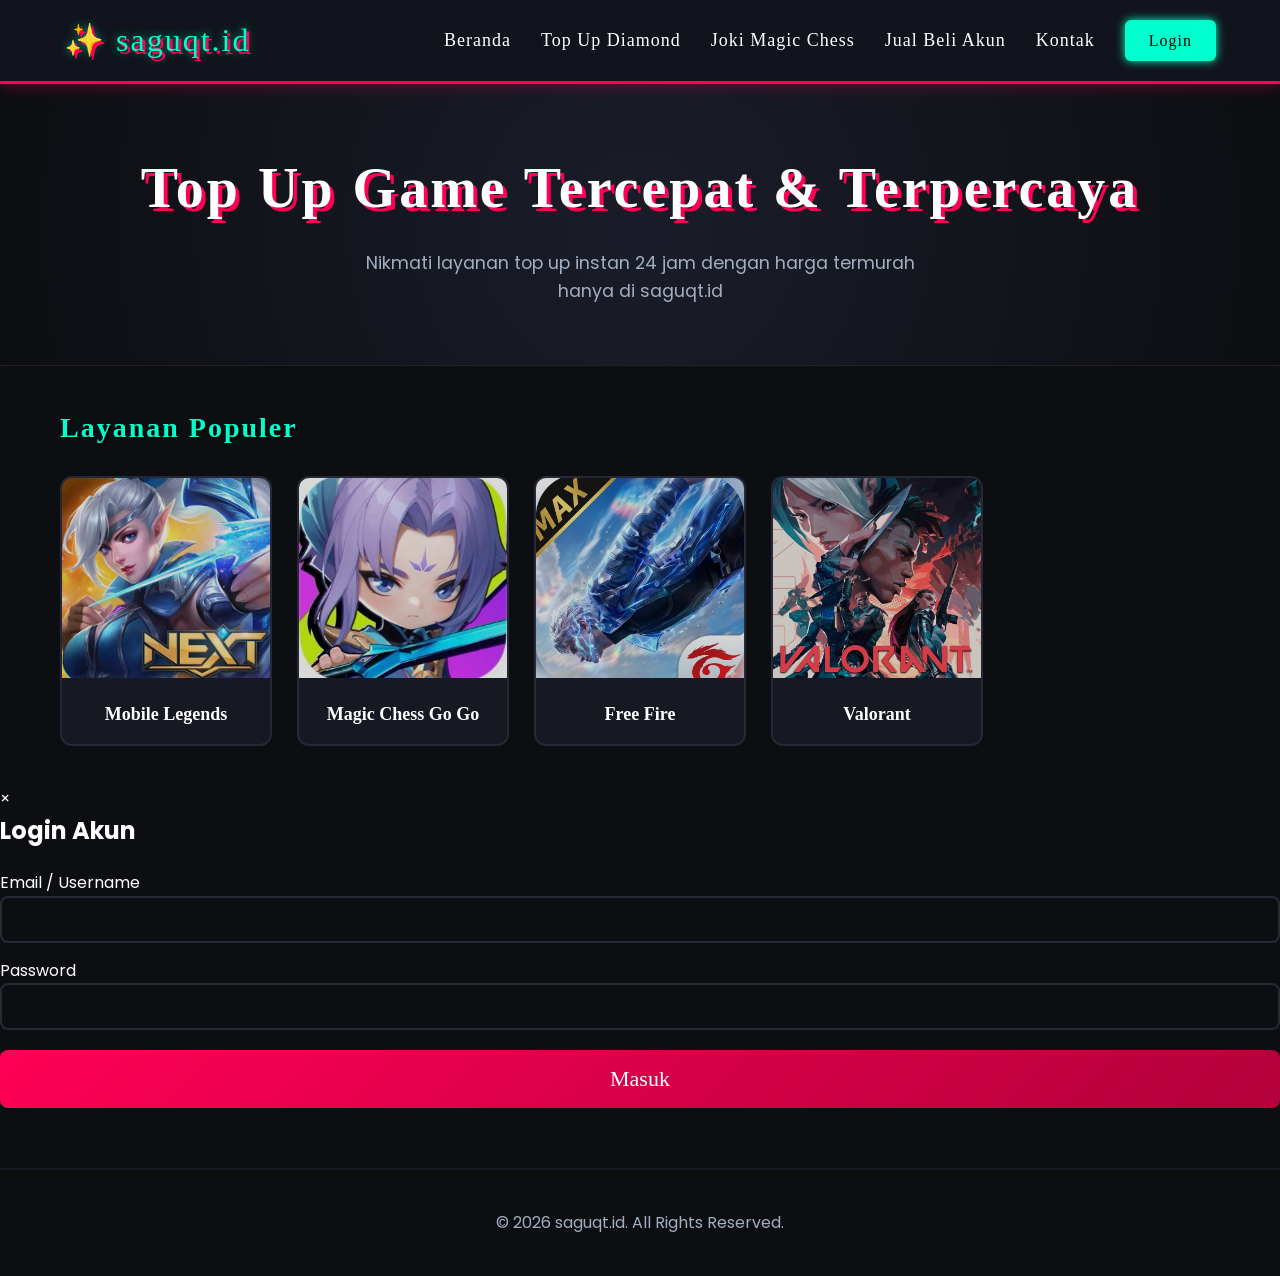
<file: index.html>
<!DOCTYPE html>
<html lang="id">
<head>
    <meta charset="UTF-8">
    <meta name="viewport" content="width=device-width, initial-scale=1.0">
    <title>saguqt.id | Top Up Game & Joki Terpercaya</title>
    <link rel="stylesheet" href="style.css">
</head>
<body>

    <nav>
        <div class="logo">
            <a href="index.html">✨ saguqt.id</a>
        </div>
        <ul class="nav-links">
            <li><a href="index.html">Beranda</a></li>
            <li><a href="topup.html">Top Up Diamond</a></li>
            <li><a href="joki.html">Joki Magic Chess</a></li>
            <li><a href="jb-akun.html">Jual Beli Akun</a></li>
            <li><a href="kontak.html">Kontak</a></li>
            <li><a href="#" class="btn-login" id="loginBtn">Login</a></li>
        </ul>
    </nav>

    <header class="hero">
        <h1>Top Up Game Tercepat & Terpercaya</h1>
        <p>Nikmati layanan top up instan 24 jam dengan harga termurah hanya di saguqt.id</p>
    </header>

    <main class="container">
        <h3 class="section-title">Layanan Populer</h3>
        <div class="grid-games">
            
            <a href="topup.html?game=mlbb" class="game-card">
                <img src="mlbb.jpg" alt="Mobile Legends">
                <h4>Mobile Legends</h4>
            </a>

            <a href="topup.html?game=mcgg" class="game-card">
                <img src="mcgg.jpg" alt="Magic Chess Go Go">
                <h4>Magic Chess Go Go</h4>
            </a>

            <a href="topup.html?game=ff" class="game-card">
                <img src="ff.jpg" alt="Free Fire">
                <h4>Free Fire</h4>
            </a>

            <a href="topup.html?game=valorant" class="game-card">
                <img src="Valorant.jpg" alt="Valorant">
                <h4>Valorant</h4>
            </a>
        </div>
    </main>

    <div class="modal" id="loginModal">
        <div class="modal-content">
            <span class="close-btn" id="closeModal">&times;</span>
            <h2 style="margin-bottom: 20px; color: var(--primary);">Login Akun</h2>
            <form id="formLogin">
                <div class="form-group" style="margin-bottom: 15px;">
                    <label>Email / Username</label>
                    <input type="text" required>
                </div>
                <div class="form-group" style="margin-bottom: 20px;">
                    <label>Password</label>
                    <input type="password" required>
                </div>
                <button type="submit" class="btn-order">Masuk</button>
            </form>
        </div>
    </div>

    <footer>
        <p>&copy; 2026 saguqt.id. All Rights Reserved.</p>
    </footer>

    <script src="script.js"></script>
</body>
</html>
</file>
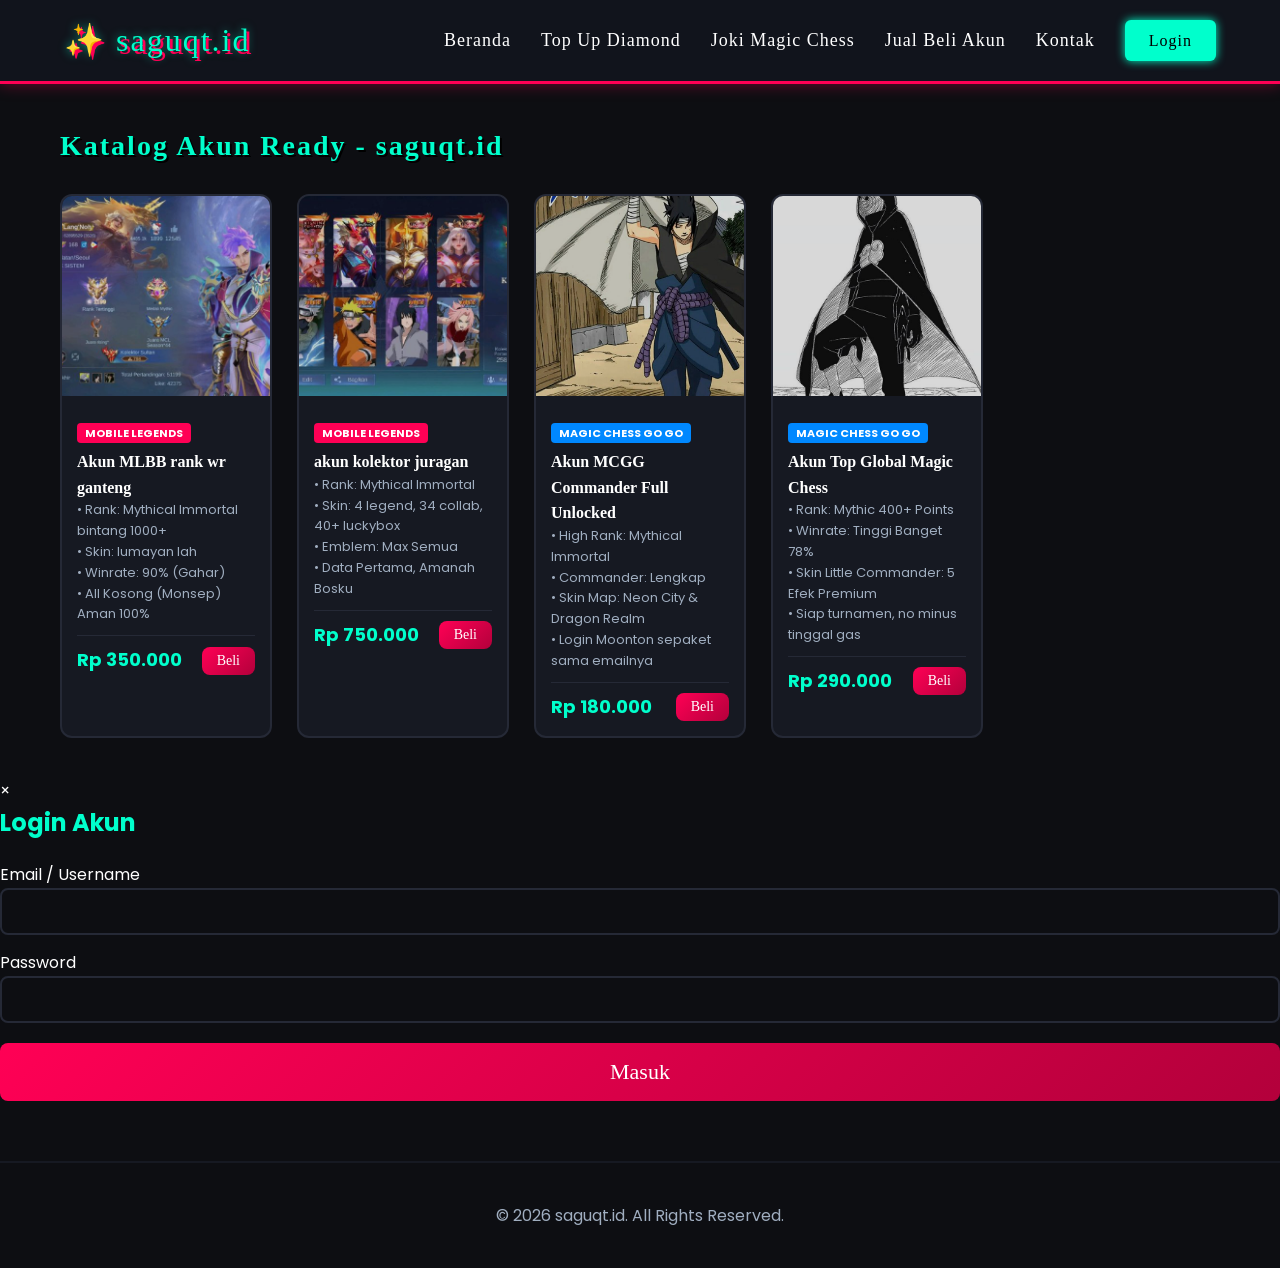
<file: jb-akun.html>
<!DOCTYPE html>
<html lang="id">
<head>
    <meta charset="UTF-8">
    <meta name="viewport" content="width=device-width, initial-scale=1.0">
    <title>Jual Beli Akun | saguqt.id</title>
    <link rel="stylesheet" href="style.css">
</head>
<body>

    <nav>
        <div class="logo">
            <a href="index.html">✨ saguqt.id</a>
        </div>
        <ul class="nav-links">
            <li><a href="index.html">Beranda</a></li>
            <li><a href="topup.html?game=mlbb">Top Up Diamond</a></li>
            <li><a href="joki.html">Joki Magic Chess</a></li>
            <li><a href="jb-akun.html">Jual Beli Akun</a></li>
            <li><a href="kontak.html">Kontak</a></li>
            <li><a href="#" class="btn-login" id="loginBtn">Login</a></li>
        </ul>
    </nav>

    <main class="container" style="margin-top: 40px;">
        <h3 class="section-title">Katalog Akun Ready - saguqt.id</h3>
        
        <div class="grid-games">
            
            <div class="game-card" style="text-align: left;">
                <img src="rank-wr-ganteng.jpg" alt="Akun MLBB Premium">
                <div style="padding: 15px;">
                    <span style="background: var(--secondary-neon); color: #fff; padding: 2px 8px; font-size: 11px; border-radius: 4px; font-weight: bold;">MOBILE LEGENDS</span>
                    <h4 style="padding: 5px 0 0 0; font-size: 16px;">Akun MLBB rank wr ganteng</h4>
                    <p style="font-size: 13px; color: var(--text-muted); margin-bottom: 10px;">
                        • Rank: Mythical Immortal bintang 1000+<br>
                        • Skin: lumayan lah<br>
                        • Winrate: 90% (Gahar)<br>
                        • All Kosong (Monsep) Aman 100%
                    </p>
                    <div style="display: flex; justify-content: space-between; align-items: center; border-top: 1px solid #252936; padding-top: 10px;">
                        <span style="color: var(--primary-neon); font-weight: bold; font-size: 18px;">Rp 350.000</span>
                        <button class="btn-order" style="width: auto; padding: 6px 15px; margin-top: 0; font-size: 14px;" onclick="buyAccount('MLBB Premium #01', 'Rp 350.000')">Beli</button>
                    </div>
                </div>
            </div>

            <div class="game-card" style="text-align: left;">
                <img src="akunmlsultan.jpg" alt="Akun MLBB Collector">
                <div style="padding: 15px;">
                    <span style="background: var(--secondary-neon); color: #fff; padding: 2px 8px; font-size: 11px; border-radius: 4px; font-weight: bold;">MOBILE LEGENDS</span>
                    <h4 style="padding: 5px 0 0 0; font-size: 16px;">akun kolektor juragan</h4>
                    <p style="font-size: 13px; color: var(--text-muted); margin-bottom: 10px;">
                        • Rank: Mythical Immortal<br>
                        • Skin: 4 legend, 34 collab, 40+ luckybox<br>
                        • Emblem: Max Semua<br>
                        • Data Pertama, Amanah Bosku
                    </p>
                    <div style="display: flex; justify-content: space-between; align-items: center; border-top: 1px solid #252936; padding-top: 10px;">
                        <span style="color: var(--primary-neon); font-weight: bold; font-size: 18px;">Rp 750.000</span>
                        <button class="btn-order" style="width: auto; padding: 6px 15px; margin-top: 0; font-size: 14px;" onclick="buyAccount('MLBB Collector #02', 'Rp 750.000')">Beli</button>
                    </div>
                </div>
            </div>

            <div class="game-card" style="text-align: left;">
                <img src="sasuke.jpg" alt="Akun MCGG">
                <div style="padding: 15px;">
                    <span style="background: #0088ff; color: #fff; padding: 2px 8px; font-size: 11px; border-radius: 4px; font-weight: bold;">MAGIC CHESS GO GO</span>
                    <h4 style="padding: 5px 0 0 0; font-size: 16px;">Akun MCGG Commander Full Unlocked</h4>
                    <p style="font-size: 13px; color: var(--text-muted); margin-bottom: 10px;">
                        • High Rank: Mythical Immortal<br>
                        • Commander: Lengkap <br>
                        • Skin Map: Neon City & Dragon Realm<br>
                        • Login Moonton sepaket sama emailnya
                    </p>
                    <div style="display: flex; justify-content: space-between; align-items: center; border-top: 1px solid #252936; padding-top: 10px;">
                        <span style="color: var(--primary-neon); font-weight: bold; font-size: 18px;">Rp 180.000</span>
                        <button class="btn-order" style="width: auto; padding: 6px 15px; margin-top: 0; font-size: 14px;" onclick="buyAccount('MCGG Legend #03', 'Rp 180.000')">Beli</button>
                    </div>
                </div>
            </div>

            <div class="game-card" style="text-align: left;">
                <img src="obito.jpg" alt="Akun MCGG Sultan">
                <div style="padding: 15px;">
                    <span style="background: #0088ff; color: #fff; padding: 2px 8px; font-size: 11px; border-radius: 4px; font-weight: bold;">MAGIC CHESS GO GO</span>
                    <h4 style="padding: 5px 0 0 0; font-size: 16px;">Akun Top Global Magic Chess</h4>
                    <p style="font-size: 13px; color: var(--text-muted); margin-bottom: 10px;">
                        • Rank: Mythic 400+ Points<br>
                        • Winrate: Tinggi Banget 78%<br>
                        • Skin Little Commander: 5 Efek Premium<br>
                        • Siap turnamen, no minus tinggal gas
                    </p>
                    <div style="display: flex; justify-content: space-between; align-items: center; border-top: 1px solid #252936; padding-top: 10px;">
                        <span style="color: var(--primary-neon); font-weight: bold; font-size: 18px;">Rp 290.000</span>
                        <button class="btn-order" style="width: auto; padding: 6px 15px; margin-top: 0; font-size: 14px;" onclick="buyAccount('MCGG Mythic #04', 'Rp 290.000')">Beli</button>
                    </div>
                </div>
            </div>

        </div>
    </main>

    <div class="modal" id="loginModal">
        <div class="modal-content">
            <span class="close-btn" id="closeModal">&times;</span>
            <h2 style="margin-bottom: 20px; color: var(--primary-neon);">Login Akun</h2>
            <form id="formLogin">
                <div class="form-group" style="margin-bottom: 15px;">
                    <label>Email / Username</label>
                    <input type="text" required>
                </div>
                <div class="form-group" style="margin-bottom: 20px;">
                    <label>Password</label>
                    <input type="password" required>
                </div>
                <button type="submit" class="btn-order">Masuk</button>
            </form>
        </div>
    </div>

    <footer>
        <p>&copy; 2026 saguqt.id. All Rights Reserved.</p>
    </footer>

    <script src="script.js"></script>
</body>
</html>
</file>
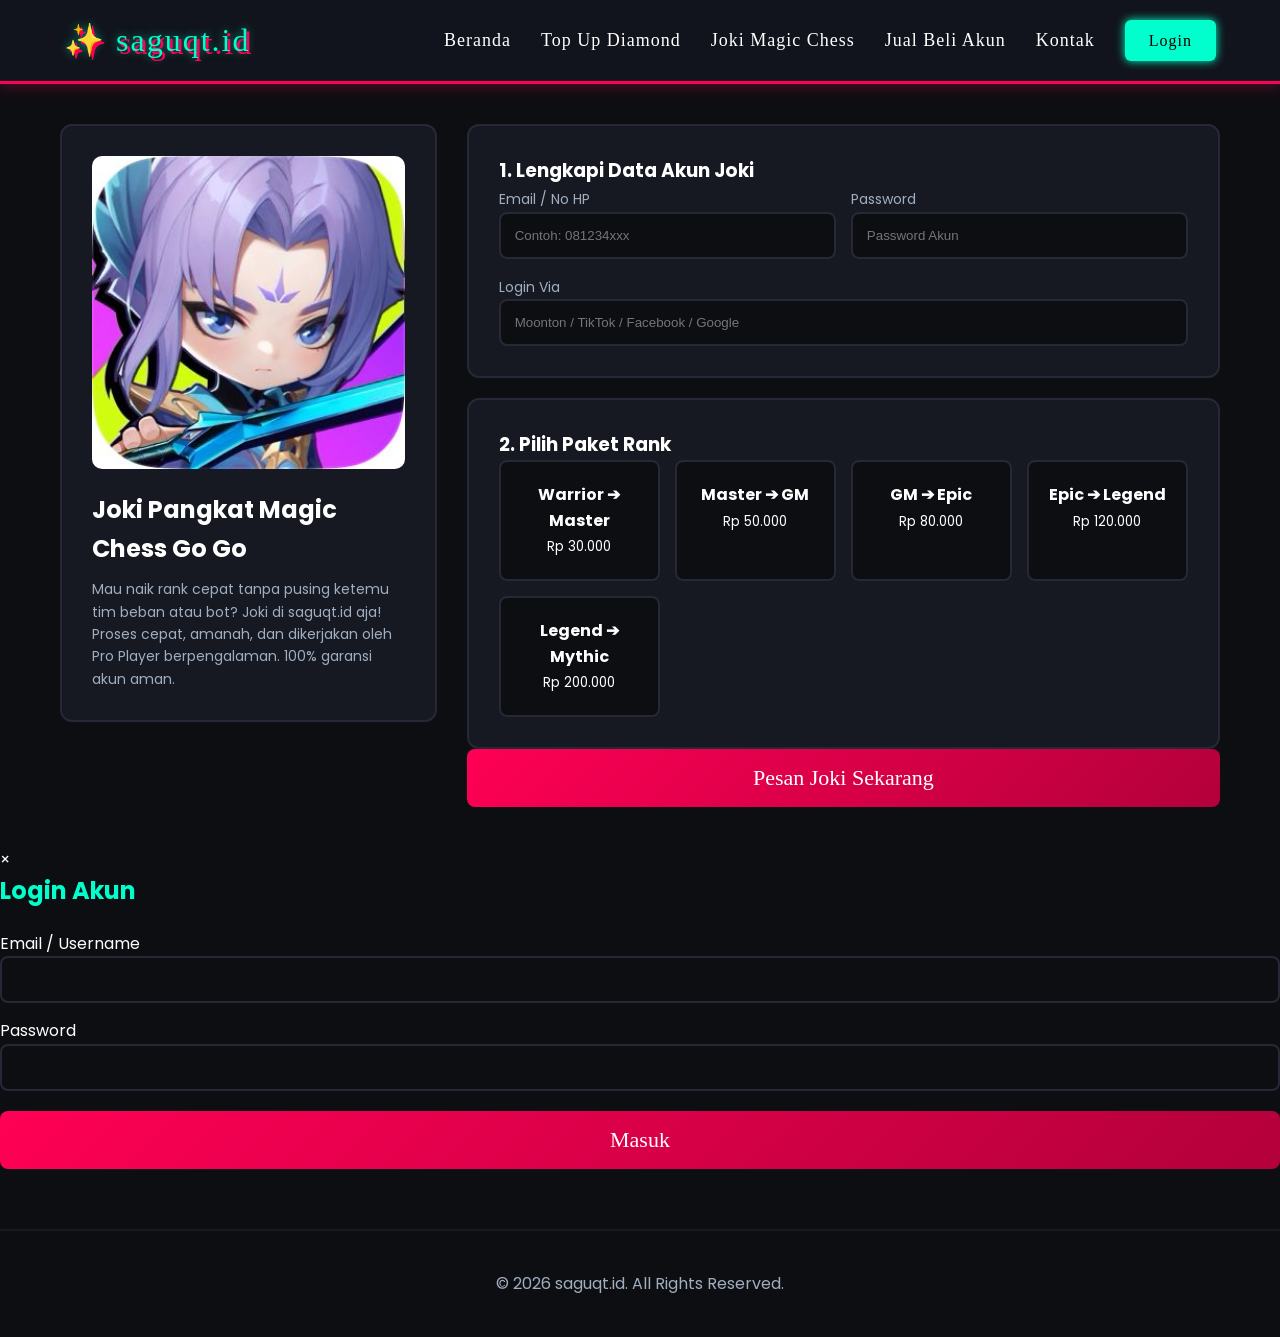
<file: joki.html>
<!DOCTYPE html>
<html lang="id">
<head>
    <meta charset="UTF-8">
    <meta name="viewport" content="width=device-width, initial-scale=1.0">
    <title>Joki Magic Chess Go Go | saguqt.id</title>
    <link rel="stylesheet" href="style.css">
</head>
<body>

    <nav>
        <div class="logo">
            <a href="index.html">✨ saguqt.id</a>
        </div>
        <ul class="nav-links">
            <li><a href="index.html">Beranda</a></li>
            <li><a href="topup.html?game=mlbb">Top Up Diamond</a></li>
            <li><a href="joki.html">Joki Magic Chess</a></li>
            <li><a href="jb-akun.html">Jual Beli Akun</a></li>
            <li><a href="kontak.html">Kontak</a></li>
            <li><a href="#" class="btn-login" id="loginBtn">Login</a></li>
        </ul>
    </nav>

    <main class="container" style="margin-top: 40px;">
        <div class="topup-container">
            
            <div class="left-column">
                <div class="panel">
                    <img src="mcgg.jpg" alt="Joki MCGG" style="width:100%; border-radius:10px; margin-bottom:15px;">
                    <h2>Joki Pangkat Magic Chess Go Go</h2>
                    <p style="font-size: 14px; color: var(--text-muted); margin-top: 10px;">
                        Mau naik rank cepat tanpa pusing ketemu tim beban atau bot? Joki di saguqt.id aja! Proses cepat, amanah, dan dikerjakan oleh Pro Player berpengalaman. 100% garansi akun aman.
                    </p>
                </div>
            </div>

            <div class="right-column">
                
                <div class="panel" style="margin-bottom: 20px;">
                    <h3>1. Lengkapi Data Akun Joki</h3>
                    <div class="form-group" style="display: grid; grid-template-columns: 1fr 1fr; gap: 15px; margin-bottom: 15px;">
                        <div>
                            <label style="font-size: 14px; color: var(--text-muted);">Email / No HP</label>
                            <input type="text" id="jokiEmail" placeholder="Contoh: 081234xxx" required>
                        </div>
                        <div>
                            <label style="font-size: 14px; color: var(--text-muted);">Password</label>
                            <input type="password" id="jokiPassword" placeholder="Password Akun" required>
                        </div>
                    </div>
                    <div class="form-group">
                        <label style="font-size: 14px; color: var(--text-muted);">Login Via</label>
                        <input type="text" id="jokiLoginVia" placeholder="Moonton / TikTok / Facebook / Google" required>
                    </div>
                </div>

                <div class="panel">
                    <h3>2. Pilih Paket Rank</h3>
                    <div class="grid-nominal">
                        <div class="nominal-item" onclick="selectNominal(this, 'Joki Warrior ke Master', 'Rp 30.000')">
                            <strong>Warrior ➔ Master</strong><br>
                            <small>Rp 30.000</small>
                        </div>
                        <div class="nominal-item" onclick="selectNominal(this, 'Joki Master ke Grandmaster', 'Rp 50.000')">
                            <strong>Master ➔ GM</strong><br>
                            <small>Rp 50.000</small>
                        </div>
                        <div class="nominal-item" onclick="selectNominal(this, 'Joki Grandmaster ke Epic', 'Rp 80.000')">
                            <strong>GM ➔ Epic</strong><br>
                            <small>Rp 80.000</small>
                        </div>
                        <div class="nominal-item" onclick="selectNominal(this, 'Joki Epic ke Legend', 'Rp 120.000')">
                            <strong>Epic ➔ Legend</strong><br>
                            <small>Rp 120.000</small>
                        </div>
                        <div class="nominal-item" onclick="selectNominal(this, 'Joki Legend ke Mythic', 'Rp 200.000')">
                            <strong>Legend ➔ Mythic</strong><br>
                            <small>Rp 200.000</small>
                        </div>
                    </div>
                </div>

                <button class="btn-order" onclick="processJokiOrder()">Pesan Joki Sekarang</button>

            </div>
        </div>
    </main>

    <div class="modal" id="loginModal">
        <div class="modal-content">
            <span class="close-btn" id="closeModal">&times;</span>
            <h2 style="margin-bottom: 20px; color: var(--primary-neon);">Login Akun</h2>
            <form id="formLogin">
                <div class="form-group" style="margin-bottom: 15px;">
                    <label>Email / Username</label>
                    <input type="text" required>
                </div>
                <div class="form-group" style="margin-bottom: 20px;">
                    <label>Password</label>
                    <input type="password" required>
                </div>
                <button type="submit" class="btn-order">Masuk</button>
            </form>
        </div>
    </div>

    <footer>
        <p>&copy; 2026 saguqt.id. All Rights Reserved.</p>
    </footer>

    <script src="script.js"></script>
</body>
</html>
</file>
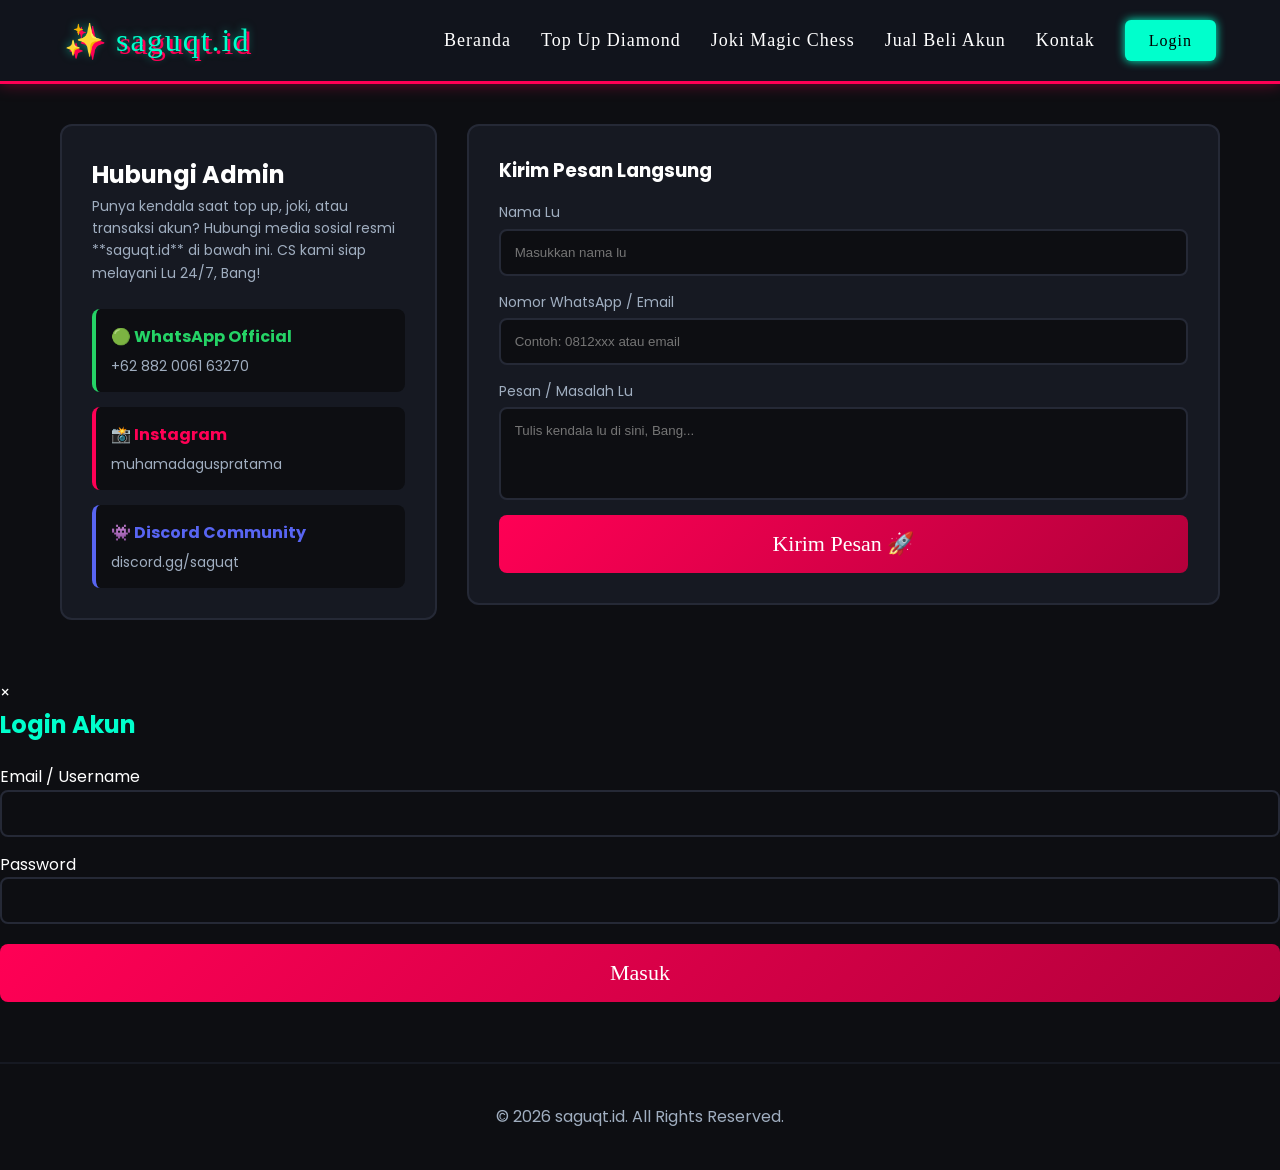
<file: kontak.html>
<!DOCTYPE html>
<html lang="id">
<head>
    <meta charset="UTF-8">
    <meta name="viewport" content="width=device-width, initial-scale=1.0">
    <title>Kontak Kami | saguqt.id</title>
    <link rel="stylesheet" href="style.css">
</head>
<body>

    <!-- NAVBAR -->
    <nav>
        <div class="logo">
            <a href="index.html">✨ saguqt.id</a>
        </div>
        <ul class="nav-links">
            <li><a href="index.html">Beranda</a></li>
            <li><a href="topup.html?game=mlbb">Top Up Diamond</a></li>
            <li><a href="joki.html">Joki Magic Chess</a></li>
            <li><a href="jb-akun.html">Jual Beli Akun</a></li>
            <li><a href="kontak.html">Kontak</a></li>
            <li><a href="#" class="btn-login" id="loginBtn">Login</a></li>
        </ul>
    </nav>

    <!-- MAIN CONTENT -->
    <main class="container" style="margin-top: 40px;">
        <div class="topup-container">
            
            <!-- Kiri: Info Sosial Media Admin -->
            <div class="left-column">
                <div class="panel" style="margin-bottom: 20px;">
                    <h2>Hubungi Admin</h2>
                    <p style="font-size: 14px; color: var(--text-muted); margin-bottom: 25px;">
                        Punya kendala saat top up, joki, atau transaksi akun? Hubungi media sosial resmi **saguqt.id** di bawah ini. CS kami siap melayani Lu 24/7, Bang!
                    </p>
                    
                    <!-- SOSMED LIST -->
                    <div style="display: flex; flex-direction: column; gap: 15px;">
                        <div style="background: #0d0e12; padding: 15px; border-radius: 8px; border-left: 4px solid #25d366;">
                            <strong style="color: #25d366;">🟢 WhatsApp Official</strong>
                            <p style="font-size: 14px; color: var(--text-muted); margin-top: 5px;">+62 882 0061 63270</p>
                        </div>
                        <div style="background: #0d0e12; padding: 15px; border-radius: 8px; border-left: 4px solid var(--secondary-neon);">
                            <strong style="color: var(--secondary-neon);">📸 Instagram</strong>
                            <p style="font-size: 14px; color: var(--text-muted); margin-top: 5px;">muhamadaguspratama</p>
                        </div>
                        <div style="background: #0d0e12; padding: 15px; border-radius: 8px; border-left: 4px solid #5865F2;">
                            <strong style="color: #5865F2;">👾 Discord Community</strong>
                            <p style="font-size: 14px; color: var(--text-muted); margin-top: 5px;">discord.gg/saguqt</p>
                        </div>
                    </div>
                </div>
            </div>

            <!-- Kanan: Form Kirim Pesan / Feedback -->
            <div class="right-column">
                <div class="panel">
                    <h3>Kirim Pesan Langsung</h3>
                    <form id="formKontak" style="margin-top: 15px;">
                        <div class="form-group" style="margin-bottom: 15px;">
                            <label style="font-size: 14px; color: var(--text-muted); display:block; margin-bottom: 5px;">Nama Lu</label>
                            <input type="text" id="contactName" placeholder="Masukkan nama lu" required>
                        </div>
                        <div class="form-group" style="margin-bottom: 15px;">
                            <label style="font-size: 14px; color: var(--text-muted); display:block; margin-bottom: 5px;">Nomor WhatsApp / Email</label>
                            <input type="text" id="contactHub" placeholder="Contoh: 0812xxx atau email" required>
                        </div>
                        <div class="form-group" style="margin-bottom: 15px;">
                            <label style="font-size: 14px; color: var(--text-muted); display:block; margin-bottom: 5px;">Pesan / Masalah Lu</label>
                            <!-- Menggunakan input teks besar gahar sesuai CSS -->
                            <input type="text" id="contactMessage" placeholder="Tulis kendala lu di sini, Bang..." style="padding-bottom: 60px;" required>
                        </div>
                        
                        <button type="submit" class="btn-order">Kirim Pesan 🚀</button>
                    </form>
                </div>
            </div>

        </div>
    </main>

    <!-- MODAL LOGIN WEB -->
    <div class="modal" id="loginModal">
        <div class="modal-content">
            <span class="close-btn" id="closeModal">&times;</span>
            <h2 style="margin-bottom: 20px; color: var(--primary-neon);">Login Akun</h2>
            <form id="formLogin">
                <div class="form-group" style="margin-bottom: 15px;">
                    <label>Email / Username</label>
                    <input type="text" required>
                </div>
                <div class="form-group" style="margin-bottom: 20px;">
                    <label>Password</label>
                    <input type="password" required>
                </div>
                <button type="submit" class="btn-order">Masuk</button>
            </form>
        </div>
    </div>

    <footer>
        <p>&copy; 2026 saguqt.id. All Rights Reserved.</p>
    </footer>

    <script src="script.js"></script>
</body>
</html>
</file>
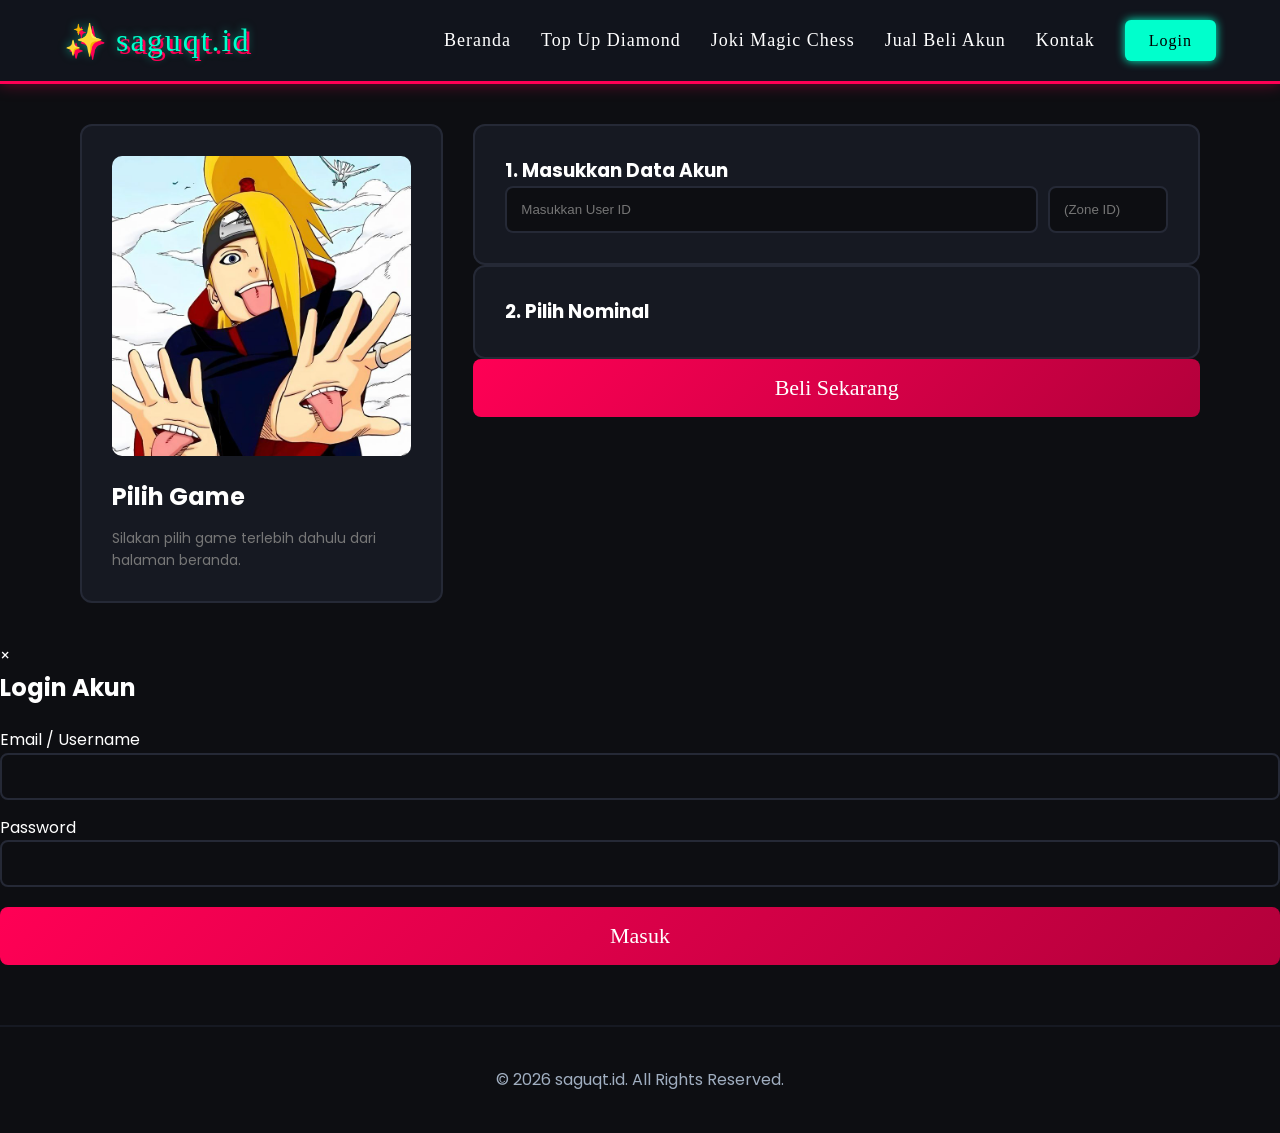
<file: topup.html>
<!DOCTYPE html>
<html lang="id">
<head>
    <meta charset="UTF-8">
    <meta name="viewport" content="width=device-width, initial-scale=1.0">
    <title>Top Up Diamond - saguqt.id</title>
    <link rel="stylesheet" href="style.css">
</head>
<body>

    <nav>
        <div class="logo">
            <a href="index.html">✨ saguqt.id</a>
        </div>
        <ul class="nav-links">
            <li><a href="index.html">Beranda</a></li>
            <li><a href="topup.html">Top Up Diamond</a></li>
            <li><a href="joki.html">Joki Magic Chess</a></li>
            <li><a href="jb-akun.html">Jual Beli Akun</a></li>
            <li><a href="kontak.html">Kontak</a></li>
            <li><a href="#" class="btn-login" id="loginBtn">Login</a></li>
        </ul>
    </nav>

    <main class="container" style="margin-top: 40px;">
        <main class="container" style="margin-top: 40px;">
        <div class="topup-container">
            
            <div class="left-column">
                <div class="panel">
                    <img src="deidara.jpg" alt="Banner Game" style="width:100%; border-radius:10px; margin-bottom:15px;">
                    <h2>Pilih Game</h2>
                    <p style="font-size: 14px; color: #777; margin-top: 10px;">
                        Silakan pilih game terlebih dahulu dari halaman beranda.
                    </p>
                </div>
            </div>

            <div class="right-column">
                
                <div class="panel">
                    <h3>1. Masukkan Data Akun</h3>
                    <div class="form-group" style="display: flex; gap: 10px;">
                        <input type="number" id="userId" placeholder="Masukkan User ID" required>
                        <input type="number" id="zoneId" placeholder="(Zone ID)" style="max-width: 120px;" required>
                    </div>
                </div>

                <div class="panel">
                    <h3>2. Pilih Nominal</h3>
                    <div class="grid-nominal">
                        </div>
                </div>

                <button class="btn-order" onclick="processOrder()">Beli Sekarang</button>

            </div>
        </div>
    </main>
    </main>

    <div class="modal" id="loginModal">
        <div class="modal-content">
            <span class="close-btn" id="closeModal">&times;</span>
            <h2 style="margin-bottom: 20px; color: var(--primary);">Login Akun</h2>
            <form id="formLogin">
                <div class="form-group" style="margin-bottom: 15px;">
                    <label>Email / Username</label>
                    <input type="text" required>
                </div>
                <div class="form-group" style="margin-bottom: 20px;">
                    <label>Password</label>
                    <input type="password" required>
                </div>
                <button type="submit" class="btn-order">Masuk</button>
            </form>
        </div>
    </div>

    <footer>
        <p>&copy; 2026 saguqt.id. All Rights Reserved.</p>
    </footer>

    <script src="script.js"></script>
</body>
</html>
</file>
<file: style.css>
/* Import Font Grafiti dari Google Fonts */
@import url('https://fonts.googleapis.com/css2?family=Permanent+Marker&family=Poppins:wght@400;600;700&display=swap');

/* Reset & Base Styles */
* {
    margin: 0;
    padding: 0;
    box-sizing: border-box;
}

:root {
    --bg-color: #0d0e12;       /* Hitam Pekat */
    --panel-bg: #161922;      /* Abu-abu Gelap */
    --primary-neon: #00ffcc;  /* Hijau/Teal Neon */
    --secondary-neon: #ff0055;/* Pink/Merah Neon */
    --text-main: #ffffff;     /* Putih */
    --text-muted: #a0aec0;    /* Abu-abu Pudar */
    --font-graffiti: 'Permanent Marker', cursive;
    --font-main: 'Poppins', sans-serif;
}

body {
    background-color: var(--bg-color);
    color: var(--text-main);
    font-family: var(--font-main);
    line-height: 1.6;
    overflow-x: hidden;
}

/* =======================================================
   NAVIGASI & LOGIN - TAMPILAN ASLI LAPTOP (MEGAH & LEBAR)
   ======================================================= */
nav {
    display: flex;
    justify-content: space-between;
    align-items: center;
    background: #11141c;
    padding: 15px 5%;
    position: sticky;
    top: 0;
    z-index: 1000;
    border-bottom: 3px solid var(--secondary-neon);
    box-shadow: 0 0 15px rgba(255, 0, 85, 0.4);
}

.logo a {
    font-family: var(--font-graffiti);
    font-size: 32px;
    color: var(--primary-neon);
    text-decoration: none;
    text-shadow: 3px 3px 0px var(--secondary-neon), 0 0 10px rgba(0, 255, 204, 0.6);
    letter-spacing: 2px;
    display: inline-block;
}

.nav-links {
    list-style: none;
    display: flex;
    gap: 30px;
    align-items: center;
}

.nav-links a {
    font-family: var(--font-graffiti);
    font-size: 18px;
    color: var(--text-main);
    text-decoration: none;
    letter-spacing: 1px;
    transition: 0.3s ease;
}

.nav-links a:hover {
    color: var(--secondary-neon);
    text-shadow: 0 0 8px var(--secondary-neon);
    transform: scale(1.05);
}

.btn-login {
    display: inline-block;
    background: var(--primary-neon) !important;
    color: #000 !important;
    font-family: var(--font-graffiti) !important;
    font-size: 16px !important;
    padding: 8px 24px !important;
    border-radius: 6px;
    text-decoration: none;
    box-shadow: 0 0 10px var(--primary-neon);
    transition: all 0.3s ease;
    text-align: center;
}

.btn-login:hover {
    background: var(--secondary-neon) !important;
    color: #fff !important;
    box-shadow: 0 0 15px var(--secondary-neon) !important;
}

/* =======================================================
   KONTEN UTAMA LAPTOP
   ======================================================= */
.hero {
    text-align: center;
    padding: 60px 20px;
    background: radial-gradient(circle, #1a1d29 0%, #0d0e12 100%);
    border-bottom: 1px solid #222;
}

.hero h1 {
    font-family: var(--font-graffiti);
    font-size: 3.5rem;
    color: #fff;
    text-shadow: 4px 4px 0px var(--secondary-neon);
    margin-bottom: 15px;
    letter-spacing: 3px;
}

.hero p {
    color: var(--text-muted);
    font-size: 1.1rem;
    max-width: 600px;
    margin: 0 auto;
}

.container {
    max-width: 1200px;
    margin: 40px auto;
    padding: 0 20px;
}

.section-title {
    font-family: var(--font-graffiti);
    font-size: 28px;
    color: var(--primary-neon);
    text-shadow: 2px 2px 0px #000;
    margin-bottom: 25px;
    letter-spacing: 2px;
}

.grid-games {
    display: grid;
    grid-template-columns: repeat(auto-fill, minmax(200px, 1fr));
    gap: 25px;
}

.game-card {
    background: var(--panel-bg);
    border-radius: 12px;
    overflow: hidden;
    text-align: center;
    border: 2px solid #252936;
    transition: all 0.3s ease;
    text-decoration: none;
    color: inherit;
    display: block;
}

.game-card img {
    width: 100%;
    height: 200px;
    object-fit: cover;
    filter: brightness(0.85);
}

.game-card h4 {
    font-family: var(--font-graffiti);
    font-size: 18px;
    padding: 15px 10px;
    color: #fff;
}

.topup-container {
    display: grid;
    grid-template-columns: 1fr 2fr;
    gap: 30px;
}

.panel {
    background: var(--panel-bg);
    padding: 30px;
    border-radius: 12px;
    border: 2px solid #252936;
}

.form-group input {
    width: 100%;
    padding: 14px;
    background: #0d0e12;
    border: 2px solid #252936;
    border-radius: 8px;
    color: #fff;
}

.grid-nominal {
    display: grid;
    grid-template-columns: repeat(auto-fill, minmax(150px, 1fr));
    gap: 15px;
}

.nominal-item {
    background: #0d0e12;
    border: 2px solid #252936;
    padding: 20px 15px;
    border-radius: 8px;
    text-align: center;
}

.btn-order {
    width: 100%;
    background: linear-gradient(135deg, var(--secondary-neon), #b3003b);
    color: white;
    font-family: var(--font-graffiti);
    border: none;
    padding: 16px;
    border-radius: 8px;
    font-size: 22px;
    cursor: pointer;
}

footer {
    text-align: center;
    padding: 40px;
    background: #0d0e12;
    color: var(--text-muted);
    margin-top: 60px;
    border-top: 2px solid #161922;
}


/* =======================================================
   KODE KHUSUS HP - SAKTI 1 BARIS (ANTI MERUSAK LAPTOP)
   ======================================================= */
@media (max-width: 768px) {
    
    /* Navigasi dipaksa jadi 1 baris horizontal rapi */
    nav {
        flex-direction: row;        /* Tetap menyamping */
        justify-content: space-between;
        align-items: center;
        padding: 10px 15px;          /* Lebih tipis dan pas */
        gap: 10px;
    }
    
    /* Perkecil ukuran Logo khusus di HP */
    .logo a {
        font-size: 18px;            /* Di-press biar ga menonjol sendirian */
        text-shadow: 2px 2px 0px var(--secondary-neon);
        letter-spacing: 0.5px;
    }
    
    /* Menu link dibuat menyamping dan bisa di-scroll ke samping kalau penuh */
    .nav-links {
        display: flex;
        flex-direction: row;
        gap: 12px;                  /* Jarak antar menu rapat rapi */
        overflow-x: auto;           /* Solusi sakti: kalau kepanjangan bisa digeser */
        white-space: nowrap;        /* Mencegah teks menu patah ke bawah */
        padding: 5px 0;
        -webkit-overflow-scrolling: touch; /* Biar scroll-nya mulus di iPhone/Android */
    }

    /* Sembunyikan scrollbar bawaan browser biar estetik */
    .nav-links::-webkit-scrollbar {
        display: none;
    }

    /* Ukuran teks menu di HP */
    .nav-links a {
        font-size: 13px;            /* Ukuran ideal untuk baris tunggal */
        letter-spacing: 0px;
    }

    /* Tombol login dibuat mini dan presisi */
    .btn-login {
        padding: 4px 10px !important;       
        font-size: 11px !important;   
        border-radius: 4px;
    }

    /* Konten Pendukung Lainnya di HP */
    .hero { padding: 35px 15px; }
    .hero h1 { font-size: 1.8rem; }
    .topup-container { grid-template-columns: 1fr; gap: 15px; }
    .panel { padding: 15px; }
    .grid-games { grid-template-columns: repeat(auto-fill, minmax(130px, 1fr)); gap: 12px; }
    .game-card img { height: 130px; }
    .grid-nominal { grid-template-columns: repeat(auto-fill, minmax(105px, 1fr)); gap: 8px; }
    .nominal-item { padding: 10px 4px; }
}
</file>
